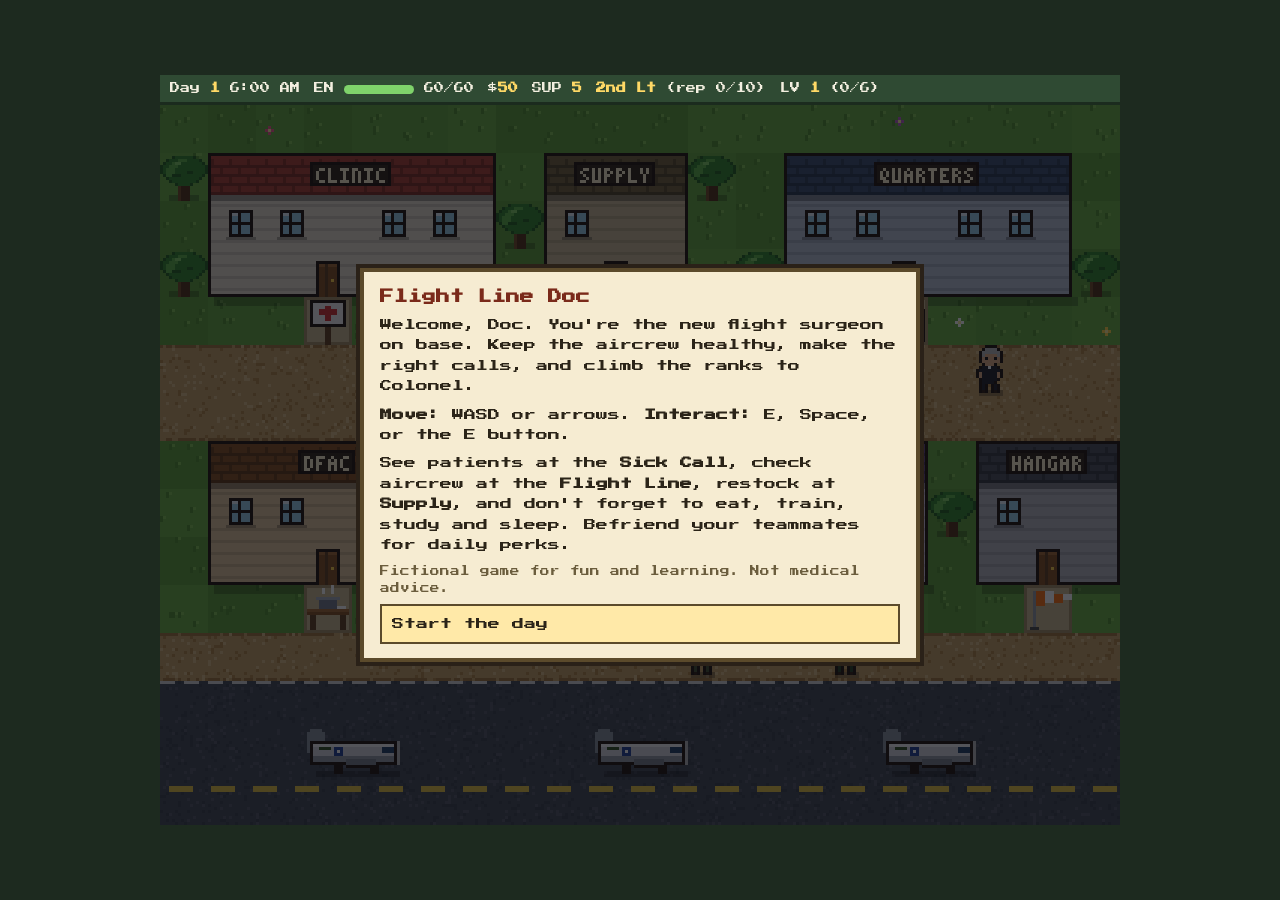
<file: flightsurgeon/index.html>
<!DOCTYPE html>
<html lang="en">
<head>
<meta charset="UTF-8">
<meta name="viewport" content="width=device-width, initial-scale=1.0, user-scalable=no">
<title>Flight Line Doc</title>
<link rel="preconnect" href="https://fonts.googleapis.com">
<link href="https://fonts.googleapis.com/css2?family=Press+Start+2P&display=swap" rel="stylesheet">
<style>
  * { box-sizing: border-box; margin: 0; padding: 0; }
  html, body { height: 100%; background: #1d2a1f; color: #f3efe0; font-family: "Press Start 2P", "Courier New", monospace; overflow: hidden; touch-action: none; }
  #wrap { position: relative; width: 100%; height: 100%; display: flex; flex-direction: column; align-items: center; justify-content: center; }
  #hud { width: min(100vw, 133.3vh, 960px); display: flex; flex-wrap: wrap; gap: 4px 14px; padding: 6px 10px; background: #2f4a33; border-bottom: 3px solid #1b2b1e; font-size: clamp(7px, 1.5vw, 10px); line-height: 1.5; }
  #hud b { color: #ffd966; }
  #bar { display: inline-block; width: 70px; height: 9px; background: #1b2b1e; border-radius: 5px; vertical-align: middle; overflow: hidden; }
  #bar i { display: block; height: 100%; background: #7fd36b; width: 50%; }
  #stage { position: relative; width: min(100vw, 133.3vh, 960px); aspect-ratio: 4 / 3; }
  canvas { width: 100%; height: 100%; display: block; image-rendering: pixelated; image-rendering: crisp-edges; background: #6aa84f; }
  #toast { position: absolute; left: 50%; bottom: 14px; transform: translateX(-50%); max-width: 92%; background: rgba(20,28,22,.92); border: 2px solid #ffd966; padding: 8px 14px; border-radius: 0; font-size: clamp(8px, 1.8vw, 11px); line-height: 1.6; display: none; text-align: center; z-index: 5; }
  #prompt { position: absolute; left: 50%; top: 10px; transform: translateX(-50%); background: rgba(20,28,22,.85); padding: 4px 12px; border-radius: 14px; font-size: clamp(7px, 1.6vw, 10px); display: none; z-index: 4; }
  #modal { position: absolute; inset: 0; background: rgba(0,0,0,.55); display: none; align-items: center; justify-content: center; z-index: 10; padding: 10px; }
  #box { background: #f6ecd2; color: #2b2418; border: 4px solid #5b4a2b; border-radius: 0; box-shadow: 0 0 0 4px #2a2118; padding: 14px 16px; width: min(560px, 100%); max-height: 100%; overflow-y: auto; font-size: clamp(9px, 1.9vw, 12px); line-height: 1.7; }
  #box h2 { font-size: 1.15em; margin-bottom: 6px; color: #7a2a1a; }
  #box p { margin-bottom: 8px; }
  #box .tag { font-size: .8em; color: #6b5d3d; }
  #box button { display: block; width: 100%; text-align: left; margin-top: 6px; padding: 8px 10px; font: inherit; background: #fff8e1; border: 2px solid #5b4a2b; border-radius: 0; cursor: pointer; color: inherit; }
  #box button:hover, #box button:focus { background: #ffe9a8; outline: none; }
  #box button.dis { opacity: .5; cursor: not-allowed; }
  #pad { display: none; position: absolute; inset: auto 0 0 0; height: 0; z-index: 6; }
  @media (pointer: coarse) { #pad { display: block; } }
  .pb { position: fixed; width: 58px; height: 58px; border-radius: 50%; background: rgba(255,255,255,.22); border: 2px solid rgba(255,255,255,.5); color: #fff; font-size: 24px; display: flex; align-items: center; justify-content: center; user-select: none; -webkit-user-select: none; }
</style>
</head>
<body>
<div id="wrap">
  <div id="hud"></div>
  <div id="stage">
    <canvas id="c" width="320" height="240"></canvas>
    <div id="prompt"></div>
    <div id="toast"></div>
    <div id="modal"><div id="box"></div></div>
  </div>
</div>
<div id="pad">
  <div class="pb" data-k="up" style="left:70px;bottom:130px">▲</div>
  <div class="pb" data-k="left" style="left:10px;bottom:70px">◀</div>
  <div class="pb" data-k="right" style="left:130px;bottom:70px">▶</div>
  <div class="pb" data-k="down" style="left:70px;bottom:10px">▼</div>
  <div class="pb" data-k="act" style="right:20px;bottom:50px;width:76px;height:76px;font-size:20px">E</div>
</div>

<script>
(() => {
'use strict';
// Fictional teaching game. Not medical advice.

const T = 32, W = 20, H = 15;
const cv = document.getElementById('c'), ctx = cv.getContext('2d');
const $ = id => document.getElementById(id);

// ---------- world layout ----------
const buildings = [
  { x: 1,  y: 1, w: 6, h: 3, body: '#e8e1d0', roof: '#b04a3a', label: 'CLINIC' },
  { x: 8,  y: 1, w: 3, h: 3, body: '#cdbf9a', roof: '#7a6a45', label: 'SUPPLY' },
  { x: 13, y: 1, w: 6, h: 3, body: '#bcc7d6', roof: '#475b78', label: 'QUARTERS' },
  { x: 1,  y: 7, w: 5, h: 3, body: '#e3c9a0', roof: '#8c5a2b', label: 'DFAC' },
  { x: 7,  y: 7, w: 4, h: 3, body: '#c9d6c0', roof: '#4d6b44', label: 'GYM' },
  { x: 12, y: 7, w: 4, h: 3, body: '#d8c9e3', roof: '#6b4d84', label: 'LIBRARY' },
  { x: 17, y: 7, w: 3, h: 3, body: '#b9bcc2', roof: '#555a63', label: 'HANGAR' },
];
const stations = [
  { id: 'sick',    name: 'Sick Call',          emoji: '🩺', x: 3,  y: 4 },
  { id: 'supply',  name: 'Supply',             emoji: '📦', x: 9,  y: 4 },
  { id: 'bed',     name: 'Bed',                emoji: '🛏️', x: 15, y: 4 },
  { id: 'dfac',    name: 'Dining Facility',    emoji: '🍽️', x: 3,  y: 10 },
  { id: 'gym',     name: 'Gym',                emoji: '🏋️', x: 8,  y: 10 },
  { id: 'library', name: 'Study (Library)',    emoji: '📚', x: 13, y: 10 },
  { id: 'flight',  name: 'Flight Physicals',   emoji: '✈️', x: 18, y: 10 },
];
const planes = [ { x: 3, y: 13 }, { x: 9, y: 13 }, { x: 15, y: 13 } ];
const solids = [];
buildings.forEach(b => solids.push({ x: b.x * T, y: b.y * T, w: b.w * T, h: b.h * T }));
stations.forEach(s => solids.push({ x: s.x * T, y: s.y * T, w: T, h: T }));
planes.forEach(p => solids.push({ x: p.x * T, y: p.y * T + 6, w: T * 2, h: T - 10 }));
const trees = [[0, 1], [0, 3], [7, 2], [11, 1], [12, 3], [19, 3], [6, 8], [11, 8], [16, 8]];
trees.forEach(t => solids.push({ x: t[0] * T + 8, y: t[1] * T + 8, w: T - 16, h: T - 8 }));

// ---------- state ----------
const RANKS = [[0, '2nd Lt'], [10, '1st Lt'], [25, 'Captain'], [45, 'Major'], [70, 'Lt Col'], [100, 'Colonel']];
function fresh() {
  return { day: 1, min: 360, energy: 60, maxE: 60, money: 50, rep: 0, xp: 0, level: 1, supplies: 5,
           gym: 0, friends: {}, talked: {}, pos: { x: 10 * T, y: 6 * T }, rank: 0,
           stats: { treated: 0, right: 0, phys: 0, physRight: 0 } };
}
let S = fresh();
try { const j = JSON.parse(localStorage.getItem('fsv_save') || 'null'); if (j && j.day) S = Object.assign(fresh(), j); } catch (e) {}
const save = () => { try { localStorage.setItem('fsv_save', JSON.stringify(S)); } catch (e) {} };

// ---------- NPCs ----------
const npcs = [
  { id: 'rivera', name: 'Capt Rivera (Pilot)', emoji: '🧑‍✈️', x: 11 * T, y: 11.4 * T, bounds: [4, 11, 16, 12],
    lines: ['Doc, my ears pop on every descent. Funny how that only happens when I fly.', 'Best view in the Air Force, and you want to see my vitals?', 'Keep me flying and I\'ll give you a ride someday. Paperwork permitting.'] },
  { id: 'okafor', name: 'SSgt Okafor (Med Tech)', emoji: '🧑‍⚕️', x: 7 * T, y: 5.2 * T, bounds: [0, 5, 12, 6],
    lines: ['Sir/Ma\'am, supply says we\'re low on gauze again. Shocking.', 'I triaged four sore throats before breakfast. Two were just thirsty.', 'You do the thinking, I\'ll do the vitals. Deal?'] },
  { id: 'bell', name: 'Chaplain Bell', emoji: '🕊️', x: 17 * T, y: 5.5 * T, bounds: [12, 5, 19, 6],
    lines: ['Take care of yourself too, Doc. The healer needs healing.', 'My door is always open. So is the coffee pot.', 'Sleep is a mission requirement. Look it up.'] },
  { id: 'park', name: 'Col Park (Commander)', emoji: '🎖️', x: 14 * T, y: 11.4 * T, bounds: [12, 11, 19, 12],
    lines: ['Keep my aircrew healthy and current, Doc. That\'s the whole job.', 'Inspections are coming. I like what I\'m seeing.', 'Reputation is built one good decision at a time.'] },
];
npcs.forEach(n => { n.tx = n.x; n.ty = n.y; n.wait = Math.random() * 2; n.fx = 1; n.mv = false; });

// ---------- cases ----------
// tier 1-3. options[0] is always the correct one in source; shuffled at runtime.
const CASES = [
  { t: 1, who: 'Airman, 22', c: 'Sore throat, fever 101°F, swollen tonsils with white exudate, no cough.', o: ['Rapid strep test, treat if positive', 'Prescribe an antifungal', 'Send back to work, no workup'], why: 'Fever + exudate + no cough points to strep. Test, then treat.' },
  { t: 1, who: 'Soldier, 25', c: 'Rolled ankle on a PT run. Can bear weight, mild swelling, no bone tenderness.', o: ['Rest, ice, compression, elevation, brace', 'Full cast and crutches', 'Urgent MRI and surgical referral'], why: 'Ottawa rules: weight-bearing and no bony tenderness means a conservative sprain plan.' },
  { t: 1, who: 'Airman, 20', c: 'Dizzy and headachy after a long day on the hot flight line. Dark urine, temp 100°F, alert and talking.', o: ['Shade, oral fluids, rest, recheck', 'Start IV antibiotics', 'Permanent flight restriction'], why: 'Mild heat exhaustion. Cool down and rehydrate.' },
  { t: 1, who: 'Staff Sgt, 31', c: 'Itchy eyes, clear runny nose, sneezing every spring. No fever.', o: ['Nasal steroid or non-sedating antihistamine', 'Broad-spectrum antibiotics', 'Chest X-ray'], why: 'Classic seasonal allergic rhinitis. Non-sedating options matter for aircrew.' },
  { t: 1, who: 'Airman, 24', c: '3 cm forearm laceration from a tool. Clean, bleeding controlled. Last tetanus 12 years ago.', o: ['Irrigate, close the wound, update tetanus', 'Leave it open and ignore', 'Oral antibiotics only, no closure'], why: 'Clean it, close it, and update tetanus if over 10 years.' },
  { t: 1, who: 'Pilot, 37', c: 'Ear pain and muffled hearing after a rapid descent. No fever, drum looks retracted.', o: ['Decongestant, Valsalva, hold from flying until cleared', 'IV antibiotics and admit', 'Immediate ear surgery'], why: 'Barotrauma (ear block). Treat conservatively and ground until it resolves.' },
  { t: 2, who: 'Airman, 23', c: 'Hiking last week. Now an expanding circular rash with central clearing on the thigh and a tick bite.', o: ['Start doxycycline for suspected Lyme', 'Cold compress only', 'Antihistamine and observe'], why: 'Erythema migrans is treated empirically with doxycycline.' },
  { t: 2, who: 'Sergeant, 29', c: 'Three weeks of poor sleep, irritability and jumpiness after returning from deployment.', o: ['Supportive visit, screen, refer to behavioral health', 'Tell them to tough it out', 'Prescribe opioids to help sleep'], why: 'Screen and connect to care early. Stigma kills; opioids don\'t help.' },
  { t: 2, who: 'Airman, 27', c: 'Cough for 3+ weeks with night sweats and weight loss. Recent travel overseas.', o: ['Mask, isolate, chest X-ray and sputum testing', 'Cough drops and recheck in a month', 'Z-pack and return to work'], why: 'Possible TB. Isolate and work it up before sending anyone back.' },
  { t: 2, who: 'Soldier, 21', c: 'Collapsed on a ruck march. Confused, skin hot and dry, temp 104°F.', o: ['Rapid cooling and urgent evacuation', 'Sip water in the barracks', 'Rest and recheck tomorrow'], why: 'Heat stroke is an emergency. Cool first, transport fast.' },
  { t: 3, who: 'Airman, 26', c: 'Severe headache, fever, stiff neck, light hurts his eyes.', o: ['Emergency transfer for suspected meningitis', 'Ibuprofen and a dark room', 'Cough syrup and rest'], why: 'Meningitis signs mean immediate escalation and antibiotics.' },
  { t: 3, who: 'NCO, 45', c: 'Crushing chest pressure radiating to the left arm, sweating, nauseated.', o: ['ECG, aspirin, activate emergency transport', 'Antacid and release', 'Refer to physical therapy'], why: 'Possible heart attack. Time is muscle.' },
  { t: 3, who: 'Aircrew, 38', c: 'Sudden shortness of breath and sharp chest pain after a long flight. One calf is swollen.', o: ['Urgent evaluation for pulmonary embolism', 'Cough suppressant and rest', 'Chest wall stretches'], why: 'Long travel plus a swollen calf plus dyspnea equals PE until proven otherwise.' },
];
const PHYS = [
  { who: 'Pilot, 34', c: 'BP 118/76, vision 20/20, no medications. Everything normal.', a: 0, why: 'Normal exam. Cleared to fly.' },
  { who: 'Pilot, 41', c: 'BP 162/98 on three readings, frequent headaches.', a: 1, why: 'Uncontrolled hypertension. DNIF (Duties Not Including Flying) until worked up.' },
  { who: 'Aircrew, 29', c: 'Started a new antidepressant last week.', a: 1, why: 'New psychotropic medication means grounded while response and side effects are assessed.' },
  { who: 'Loadmaster, 33', c: 'Takes daily loratadine for seasonal allergies, well controlled.', a: 0, why: 'A non-sedating antihistamine is fine for aircrew.' },
  { who: 'Pilot, 36', c: 'Took diphenhydramine to sleep last night, a sedating antihistamine.', a: 1, why: 'Sedating antihistamines require a flying hold of at least 24 to 48 hours.' },
  { who: 'Pilot, 44', c: 'Hypothyroidism, stable on levothyroxine with normal labs for a year.', a: 2, why: 'Stable chronic condition: submit a waiver request with documentation.' },
  { who: 'Crew Chief, 28', c: 'Fever resolved 12 hours ago after a flu-like illness. Still weak and coughing.', a: 1, why: 'Not recovered. DNIF until symptom-free and back to baseline.' },
  { who: 'Pilot, 32', c: 'LASIK 6 months ago, stable 20/20 vision, no night-glare issues.', a: 0, why: 'Stable post-LASIK vision with no complications is cleared.' },
  { who: 'Aircrew, 39', c: 'Single episode of kidney stone passed last month, now asymptomatic, imaging clear.', a: 2, why: 'History of a stone typically needs a waiver with a documented workup.' },
];

// ---------- helpers ----------
const clamp = (v, a, b) => Math.max(a, Math.min(b, v));
const rnd = a => a[Math.floor(Math.random() * a.length)];
const shuffle = a => { a = a.slice(); for (let i = a.length - 1; i > 0; i--) { const j = Math.floor(Math.random() * (i + 1)); [a[i], a[j]] = [a[j], a[i]]; } return a; };
const esc = s => String(s).replace(/[&<>"]/g, c => ({ '&': '&amp;', '<': '&lt;', '>': '&gt;', '"': '&quot;' }[c]));
const clock = m => { const h = Math.floor(m / 60) % 24, mm = Math.floor(m % 60); const ap = h >= 12 ? 'PM' : 'AM'; return ((h + 11) % 12 + 1) + ':' + String(mm).padStart(2, '0') + ' ' + ap; };
const rankName = () => RANKS[S.rank][1];
const need = () => S.level * 6;
const hearts = id => Math.floor(S.friends[id] || 0);

let toastTimer = 0;
function toast(msg, ms = 3200) { const t = $('toast'); t.textContent = msg; t.style.display = 'block'; clearTimeout(toastTimer); toastTimer = setTimeout(() => t.style.display = 'none', ms); }

// ---------- modal ----------
let modalOpen = false, modalKeys = [];
function modal(title, body, choices) {
  modalOpen = true; modalKeys = [];
  const box = $('box'); box.innerHTML = '';
  const h = document.createElement('h2'); h.textContent = title; box.appendChild(h);
  const p = document.createElement('div'); p.innerHTML = body; box.appendChild(p);
  choices.forEach((c, i) => {
    const b = document.createElement('button');
    b.textContent = (choices.length > 1 ? (i + 1) + '. ' : '') + c.label;
    if (c.disabled) b.className = 'dis';
    const go = () => { if (c.disabled) return; closeModal(); if (c.fn) c.fn(); };
    b.onclick = go; modalKeys.push(go);
    box.appendChild(b);
  });
  $('modal').style.display = 'flex';
  const first = box.querySelector('button'); if (first) first.focus();
}
function closeModal() { modalOpen = false; $('modal').style.display = 'none'; }
function info(title, body, then) { modal(title, body, [{ label: 'OK', fn: then }]); }

// ---------- game logic ----------
function spend(energy, mins) {
  if (S.energy < energy) { toast('Too tired. Eat at the DFAC or get some sleep.'); return false; }
  S.energy -= energy; S.min += mins; checkPassOut(); return true;
}
function gainXp(x) {
  S.xp += x;
  while (S.xp >= need() && S.level < 6) { S.xp -= need(); S.level++; toast('Skill up! Medical skill is now level ' + S.level + '. Harder cases ahead.', 5000); }
}
function addRep(n) {
  S.rep = Math.max(0, S.rep + n);
  let r = 0; RANKS.forEach((x, i) => { if (S.rep >= x[0]) r = i; });
  if (r > S.rank) { S.rank = r; info('Promotion!', '<p>You have been promoted to <b>' + RANKS[r][1] + '</b>.</p>' + (r === 5 ? '<p>You made Colonel and became the Wing Flight Surgeon. You won. Keep playing as long as you like.</p>' : '')); }
}
const payMult = () => 1 + Math.min(S.rep, 120) / 100;

function sickCall() {
  if (S.supplies < 1) return toast('No supplies. Restock at Supply first.');
  if (S.energy < 8) return toast('Too tired to see patients.');
  const tier = Math.min(3, Math.ceil(S.level / 2));
  const pool = CASES.filter(c => c.t <= tier);
  const cs = rnd(pool);
  const opts = shuffle(cs.o.map((t, i) => ({ t, ok: i === 0 })));
  modal('Sick Call: ' + cs.who, '<p>' + esc(cs.c) + '</p><p class="tag">What is your plan?</p>',
    opts.map(o => ({ label: o.t, fn: () => resolveCase(cs, o.ok) })));
}
function resolveCase(cs, ok) {
  if (!spend(8, 30)) return;
  S.supplies--; S.stats.treated++;
  let msg;
  if (ok) {
    const pay = Math.round((12 + 6 * Math.min(3, Math.ceil(S.level / 2)) * 1) * payMult());
    S.money += pay; S.stats.right++; gainXp(2); addRep(1);
    msg = '<p><b>Good call.</b> +$' + pay + ', +1 reputation, +2 XP.</p>';
  } else {
    gainXp(0.5); addRep(-1);
    msg = '<p><b>Not ideal.</b> The patient is sent for a second opinion. -1 reputation.</p>';
  }
  info(ok ? 'Treated' : 'Missed It', msg + '<p>' + esc(cs.why) + '</p>');
}

function flightPhysical() {
  if (S.energy < 10) return toast('Too tired for a flight physical.');
  const p = rnd(PHYS);
  const labels = ['Cleared to fly', 'DNIF (ground them)', 'Request a waiver'];
  modal('Flight Physical: ' + p.who, '<p>' + esc(p.c) + '</p><p class="tag">Your fitness-for-duty decision?</p>',
    labels.map((l, i) => ({ label: l, fn: () => resolvePhys(p, i === p.a) })));
}
function resolvePhys(p, ok) {
  if (!spend(10, 45)) return;
  S.stats.phys++;
  let msg;
  if (ok) {
    const pay = Math.round(25 * payMult());
    S.money += pay; S.stats.physRight++; gainXp(3); addRep(2);
    msg = '<p><b>Right decision.</b> +$' + pay + ', +2 reputation, +3 XP.</p>';
  } else {
    addRep(-2); gainXp(0.5);
    msg = '<p><b>Wrong call.</b> The flight surgeon board is not amused. -2 reputation.</p>';
  }
  info(ok ? 'Physical Complete' : 'Review Board', msg + '<p>' + esc(p.why) + '</p>');
}

function supply() {
  const cost = Math.max(10, 25 - hearts('okafor') * 2);
  modal('Supply Room', '<p>Supplies on hand: <b>' + S.supplies + '</b>. Each patient uses one.</p>', [
    { label: 'Buy 5 supplies ($' + cost + ')', disabled: S.money < cost, fn: () => { if (S.money >= cost) { S.money -= cost; S.supplies += 5; toast('Bought 5 supplies.'); } } },
    { label: 'Leave', fn: null },
  ]);
}
function dfac() {
  modal('Dining Facility', '<p>Hot meal. Brain and body both run on this.</p>', [
    { label: 'Full meal ($6): +35 energy, 30 min', disabled: S.money < 6, fn: () => { if (S.money < 6) return; S.money -= 6; S.energy = Math.min(S.maxE, S.energy + 35); S.min += 30; checkPassOut(); toast('Ate a hot meal.'); } },
    { label: 'Leave', fn: null },
  ]);
}
function gym() {
  if (S.energy < 14) return toast('Too tired to train.');
  modal('Gym', '<p>PT sessions done: ' + S.gym + '. Every 3 sessions raises max energy by 5.</p>', [
    { label: 'Work out (-14 energy, 60 min)', fn: () => { if (!spend(14, 60)) return; S.gym++; if (S.gym % 3 === 0) { S.maxE += 5; toast('Max energy up to ' + S.maxE + '!'); } else toast('Good workout.'); } },
    { label: 'Leave', fn: null },
  ]);
}
function library() {
  modal('Library', '<p>Review clinical guidelines and aeromedical standards.</p>', [
    { label: 'Study (-10 energy, 60 min): +3 XP', fn: () => { if (!spend(10, 60)) return; gainXp(3); toast('You learned something useful.'); } },
    { label: 'Leave', fn: null },
  ]);
}
function bed() {
  const early = S.min < 1080;
  modal('Quarters', '<p>' + (early ? 'It is early. You will lose the rest of the day.' : 'Time for lights out?') + '</p>', [
    { label: 'Go to sleep', fn: () => newDay(S.min < 1440) },
    { label: 'Not yet', fn: null },
  ]);
}
function checkPassOut() { if (S.min >= 1560 && !modalOpen) newDay(false); else if (S.min >= 1560) setTimeout(checkPassOut, 300); }

function newDay(rested) {
  S.day++; S.min = 360;
  S.energy = rested ? S.maxE : Math.round(S.maxE * 0.6);
  S.talked = {};
  let extra = '';
  if (!rested) { S.money = Math.max(0, S.money - 10); extra += '<p>You passed out at your desk. Missed PT and paid $10 in lost time. Get to bed earlier.</p>'; }
  // friend perks
  const perks = [];
  npcs.forEach(n => { if (hearts(n.id) >= 3) { if (Math.random() < .5) { S.money += 10; perks.push(n.name.split(' (')[0] + ' left you $10'); } else { S.supplies++; perks.push(n.name.split(' (')[0] + ' dropped off a supply kit'); } } });
  if (perks.length) extra += '<p>' + esc(perks.join('. ')) + '.</p>';
  // weekly inspection
  if (S.day % 7 === 0) {
    const score = S.rep * 2 + S.stats.right + S.stats.physRight;
    const bonus = Math.min(150, 20 + score);
    S.money += bonus; addRep(2);
    extra += '<p><b>Commander\'s inspection!</b> Passed. Bonus $' + bonus + ', +2 reputation.</p>';
  }
  save();
  info('Day ' + S.day, '<p>' + (rested ? 'You slept well.' : 'You woke up groggy.') + '</p>' + extra);
}

function talk(n) {
  const h = hearts(n.id);
  const first = !S.talked[n.id];
  const choices = [
    { label: 'Chat', fn: () => {
        if (first) { S.friends[n.id] = Math.min(5, (S.friends[n.id] || 0) + 0.35); S.talked[n.id] = true; }
        info(n.name, '<p>"' + esc(rnd(n.lines)) + '"</p>' + (first ? '<p class="tag">Friendship grows.</p>' : '<p class="tag">Already talked today.</p>'));
      } },
    { label: 'Buy coffee for them ($5)', disabled: S.money < 5, fn: () => {
        if (S.money < 5) return; S.money -= 5; S.friends[n.id] = Math.min(5, (S.friends[n.id] || 0) + 0.25);
        toast('They loved the coffee. Friendship +');
      } },
    { label: 'Leave', fn: null },
  ];
  modal(n.name, '<p>Friendship: ' + '❤️'.repeat(h) + '🤍'.repeat(5 - h) + (h >= 3 ? ' (daily perk unlocked)' : ' (3 hearts unlocks a daily perk)') + '</p>', choices);
}

const actions = { sick: sickCall, supply, bed, dfac, gym, library, flight: flightPhysical };

// ---------- input ----------
const keys = {};
addEventListener('keydown', e => {
  const k = e.key.toLowerCase();
  if (modalOpen) {
    if (/^[1-9]$/.test(k) && modalKeys[+k - 1]) { e.preventDefault(); modalKeys[+k - 1](); }
    if (k === 'escape') closeModal();
    return;
  }
  keys[k] = true;
  if (k === 'e' || k === ' ' || k === 'enter') { e.preventDefault(); interact(); }
  if (k.startsWith('arrow')) e.preventDefault();
});
addEventListener('keyup', e => { keys[e.key.toLowerCase()] = false; });
document.querySelectorAll('.pb').forEach(b => {
  const k = b.dataset.k;
  const on = e => { e.preventDefault(); if (k === 'act') { if (!modalOpen) interact(); } else keys['pad' + k] = true; };
  const off = e => { e.preventDefault(); keys['pad' + k] = false; };
  b.addEventListener('touchstart', on, { passive: false }); b.addEventListener('touchend', off, { passive: false }); b.addEventListener('touchcancel', off);
  b.addEventListener('mousedown', on); b.addEventListener('mouseup', off); b.addEventListener('mouseleave', off);
});

// ---------- movement ----------
const P = { w: 18, h: 14, fx: 1 };
function hits(x, y) {
  if (x < 0 || y < 0 || x + P.w > W * T || y + P.h > H * T) return true;
  for (const s of solids) if (x < s.x + s.w && x + P.w > s.x && y < s.y + s.h && y + P.h > s.y) return true;
  return false;
}
function move(dt) {
  let dx = 0, dy = 0;
  if (keys.a || keys.arrowleft || keys.padleft) dx -= 1;
  if (keys.d || keys.arrowright || keys.padright) dx += 1;
  if (keys.w || keys.arrowup || keys.padup) dy -= 1;
  if (keys.s || keys.arrowdown || keys.paddown) dy += 1;
  if (dx && dy) { dx *= .7071; dy *= .7071; }
  const sp = 120 * dt;
  const nx = S.pos.x + dx * sp, ny = S.pos.y + dy * sp;
  if (!hits(nx, S.pos.y)) S.pos.x = nx;
  if (!hits(S.pos.x, ny)) S.pos.y = ny;
  P.moving = dx || dy; if (dx) P.fx = dx;
}
function npcBlocked(x, y, self) {
  if (x < 0 || y < 0 || x + 20 > W * T || y + 14 > H * T) return true;
  for (const s of solids) if (x < s.x + s.w && x + 20 > s.x && y < s.y + s.h && y + 14 > s.y) return true;
  return false;
}
function updateNpcs(dt) {
  npcs.forEach(n => {
    n.wait -= dt;
    if (n.wait <= 0 && Math.abs(n.tx - n.x) < 2 && Math.abs(n.ty - n.y) < 2) {
      const b = n.bounds;
      n.tx = (b[0] + Math.random() * (b[2] - b[0])) * T; n.ty = (b[1] + Math.random() * (b[3] - b[1])) * T;
      n.wait = 2 + Math.random() * 4;
    }
    const dx = n.tx - n.x, dy = n.ty - n.y, d = Math.hypot(dx, dy);
    n.mv = d > 2; if (Math.abs(dx) > .5) n.fx = dx;
    if (d > 2) {
      const sp = 38 * dt, nx = n.x + dx / d * sp, ny = n.y + dy / d * sp;
      if (!npcBlocked(nx, ny, n)) { n.x = nx; n.y = ny; } else { n.tx = n.x; n.ty = n.y; }
    }
  });
}

// ---------- interaction ----------
let near = null;
function findNear() {
  const px = S.pos.x + P.w / 2, py = S.pos.y + P.h / 2;
  let best = null, bd = 46;
  stations.forEach(s => { const d = Math.hypot(px - (s.x + .5) * T, py - (s.y + .5) * T); if (d < bd) { bd = d; best = { kind: 's', o: s }; } });
  npcs.forEach(n => { const d = Math.hypot(px - (n.x + 10), py - (n.y + 7)); if (d < bd) { bd = d; best = { kind: 'n', o: n }; } });
  return best;
}
function interact() { if (near) { if (near.kind === 's') actions[near.o.id](); else talk(near.o); } }

// ---------- rendering (pixel art: 320x240 internal canvas, scaled up crisp) ----------
const bg = document.createElement('canvas'); bg.width = 320; bg.height = 240;
const bgc = bg.getContext('2d');
const rc = (c, x, y, w, h, col) => { c.fillStyle = col; c.fillRect(x, y, w, h); };
const hash = (a, b) => { let h = (a * 374761393 + b * 668265263) | 0; h = (h ^ (h >>> 13)) * 1274126177 | 0; return ((h ^ (h >>> 16)) >>> 0) / 4294967295; };
const shade = (hex, f) => {
  const n = parseInt(hex.slice(1), 16); let r = n >> 16, g = (n >> 8) & 255, b = n & 255;
  const t = f < 0 ? 0 : 255, p = Math.abs(f);
  r = Math.round((t - r) * p + r); g = Math.round((t - g) * p + g); b = Math.round((t - b) * p + b);
  return 'rgb(' + r + ',' + g + ',' + b + ')';
};
const INK = '#2a2118';

// tiny 3x5 bitmap font for signs
const GLYPH = { A:'010101111101101', B:'110101110101110', C:'011100100100011', D:'110101101101110', E:'111100110100111', F:'111100110100100', G:'011100101101011', H:'101101111101101', I:'111010010010111', L:'100100100100111', M:'101111111101101', N:'110101101101101', O:'010101101101010', P:'110101110100100', Q:'010101101110011', R:'110101110101101', S:'011100010001110', T:'111010010010010', U:'101101101101111', Y:'101101010010010' };
function pxText(c, s, x, y, col) {
  for (const ch of s) {
    const g = GLYPH[ch];
    if (g) for (let i = 0; i < 15; i++) if (g[i] === '1') rc(c, x + (i % 3), y + Math.floor(i / 3), 1, 1, col);
    x += 4;
  }
}

function drawGrassAndPaths(c) {
  const GRASS = ['#6dae46', '#68a842', '#72b54a'];
  for (let ty = 0; ty < 15; ty++) for (let tx = 0; tx < 20; tx++) {
    const px = tx * 16, py = ty * 16;
    rc(c, px, py, 16, 16, GRASS[Math.floor(hash(tx, ty) * 3)]);
    for (let k = 0; k < 4; k++) {
      const gx = px + Math.floor(hash(tx * 5 + k, ty + 7) * 14), gy = py + Math.floor(hash(tx + 3, ty * 5 + k) * 13);
      rc(c, gx, gy, 1, 2, '#5b9838'); rc(c, gx + 1, gy, 1, 1, '#86c85b');
    }
    if (hash(tx + 11, ty + 5) > 0.93) {
      const fx = px + 4 + Math.floor(hash(tx, ty) * 8), fy = py + 4 + Math.floor(hash(ty, tx) * 8);
      const col = ['#f06292', '#ffd54f', '#ffffff', '#ba68c8'][Math.floor(hash(tx * 2, ty * 3) * 4)];
      rc(c, fx, fy, 1, 1, col); rc(c, fx - 1, fy, 1, 1, col); rc(c, fx, fy - 1, 1, 1, col); rc(c, fx + 1, fy, 1, 1, col); rc(c, fx, fy + 1, 1, 1, col); rc(c, fx, fy, 1, 1, '#fff3a0');
    }
  }
  // dirt path rows
  const dirt = (y0, y1) => {
    for (let y = y0; y < y1; y++) for (let x = 0; x < 320; x++) {
      const h = hash(x, y);
      rc(c, x, y, 1, 1, h < .08 ? '#b48a4f' : h > .94 ? '#dcc08a' : '#c9a66b');
    }
    for (let x = 0; x < 320; x++) {
      if (hash(x, y0) < .75) rc(c, x, y0, 1, 1, '#a47c45');
      if (hash(x, y1) < .75) rc(c, x, y1 - 1, 1, 1, '#a47c45');
    }
  };
  dirt(80, 112); dirt(176, 192);
  // tarmac
  for (let y = 192; y < 240; y++) for (let x = 0; x < 320; x++) {
    const h = hash(x + 99, y);
    rc(c, x, y, 1, 1, h < .1 ? '#444a52' : h > .93 ? '#5a606a' : '#4d535c');
  }
  for (let x = 0; x < 320; x++) if (x % 8 < 5) rc(c, x, 192, 1, 1, '#d8d8d8');
  for (let x = 0; x < 320; x += 14) rc(c, x + 3, 227, 8, 2, '#e5c84a');
}

function drawBuilding(c, b) {
  const x = b.x * 16, y = b.y * 16, w = b.w * 16, h = b.h * 16;
  rc(c, x + 2, y + h, w, 3, 'rgba(0,0,0,.22)');
  rc(c, x, y, w, h, b.body);
  for (let yy = y + 17; yy < y + h - 1; yy += 4) rc(c, x + 1, yy, w - 2, 1, shade(b.body, -.1));
  // roof with shingles
  rc(c, x, y, w, 14, b.roof);
  for (let r = 0; r < 4; r++) {
    const ry = y + 2 + r * 3;
    rc(c, x + 1, ry + 2, w - 2, 1, shade(b.roof, -.25));
    for (let sx = x + 1 + (r % 2) * 3; sx < x + w - 1; sx += 6) rc(c, sx, ry, 1, 2, shade(b.roof, -.2));
  }
  rc(c, x, y, w, 1, shade(b.roof, .3));
  rc(c, x, y + 14, w, 2, shade(b.body, -.3));
  // outline
  rc(c, x, y, w, 1, INK); rc(c, x, y + h - 1, w, 1, INK); rc(c, x, y, 1, h, INK); rc(c, x + w - 1, y, 1, h, INK);
  // sign plaque
  const tw = b.label.length * 4 - 1, sx = x + Math.floor((w - tw) / 2);
  rc(c, sx - 2, y + 3, tw + 4, 8, INK); rc(c, sx - 1, y + 4, tw + 2, 6, '#3a2f22');
  pxText(c, b.label, sx, y + 5, '#fff3d0');
  // windows
  const door = stations.find(s => s.x >= b.x && s.x < b.x + b.w && s.y === b.y + b.h);
  const dx = door ? door.x * 16 + 4 : -99;
  for (let wx = x + 7; wx + 8 < x + w - 4; wx += 17) {
    if (wx + 8 > dx - 4 && wx < dx + 12) continue;
    rc(c, wx, y + 19, 8, 9, INK); rc(c, wx + 1, y + 20, 6, 7, '#9fd3ea');
    rc(c, wx + 3, y + 20, 1, 7, INK); rc(c, wx + 1, y + 23, 6, 1, INK);
    rc(c, wx + 1, y + 20, 2, 1, '#e8f7ff');
    rc(c, wx - 1, y + 28, 10, 1, shade(b.body, -.25));
  }
  // door
  if (door) {
    rc(c, dx, y + h - 12, 8, 12, INK); rc(c, dx + 1, y + h - 11, 6, 11, '#8a5a2b');
    rc(c, dx + 1, y + h - 11, 6, 1, '#a8733a'); rc(c, dx + 5, y + h - 6, 1, 1, '#ffd34d');
    rc(c, dx + 3, y + h - 11, 1, 11, '#6b4a2a');
  }
}

function drawTree(c, tx, ty) {
  const px = tx * 16, py = ty * 16;
  rc(c, px + 3, py + 14, 10, 2, 'rgba(0,0,0,.22)');
  rc(c, px + 6, py + 10, 4, 6, '#5a3d20'); rc(c, px + 6, py + 10, 1, 6, '#7a5530');
  const rows = [[1, 5, 11], [2, 3, 13], [3, 2, 14], [4, 1, 15], [5, 1, 15], [6, 1, 15], [7, 2, 14], [8, 3, 13], [9, 4, 12], [10, 6, 10]];
  rows.forEach(([r, a, b]) => rc(c, px + a - 1, py + r, b - a + 2, 1, '#2f6b2a'));
  rows.forEach(([r, a, b]) => rc(c, px + a, py + r, b - a, 1, '#3f8f35'));
  rows.slice(0, 6).forEach(([r, a]) => rc(c, px + a + 1, py + r + 1, 3, 1, '#63b84e'));
  rc(c, px + 5, py + 3, 2, 1, '#86d36a'); rc(c, px + 9, py + 6, 2, 1, '#2f6b2a'); rc(c, px + 4, py + 7, 3, 1, '#2f6b2a');
}

function buildBG() {
  drawGrassAndPaths(bgc);
  buildings.forEach(b => drawBuilding(bgc, b));
  trees.forEach(t => drawTree(bgc, t[0], t[1]));
}

// station sprites (16x16)
function crate(c, x, y) {
  rc(c, x, y, 7, 7, '#4a3319'); rc(c, x + 1, y + 1, 5, 5, '#a9753c');
  rc(c, x + 1, y + 3, 5, 1, '#7a5226'); rc(c, x + 1, y + 1, 5, 1, '#c68f50');
}
const STATION_ART = {
  sick: c => { rc(c, 7, 9, 2, 7, '#6b4a2a'); rc(c, 2, 1, 12, 9, INK); rc(c, 3, 2, 10, 7, '#f5f5f5'); rc(c, 7, 3, 2, 5, '#d63a3a'); rc(c, 5, 4, 6, 2, '#d63a3a'); },
  supply: c => { crate(c, 1, 9); crate(c, 8, 9); crate(c, 4, 2); },
  bed: c => { rc(c, 1, 4, 14, 11, INK); rc(c, 2, 5, 12, 9, '#8a5a2b'); rc(c, 2, 5, 12, 7, '#f2f2f2'); rc(c, 3, 6, 4, 3, '#dfe8f5'); rc(c, 7, 6, 7, 6, '#4a78c2'); rc(c, 7, 6, 7, 1, '#7aa3e0'); rc(c, 2, 12, 12, 2, '#6b4a2a'); },
  dfac: c => {
    rc(c, 1, 8, 14, 2, '#8a5a2b'); rc(c, 1, 8, 14, 1, '#a8733a'); rc(c, 2, 10, 2, 5, '#6b4a2a'); rc(c, 12, 10, 2, 5, '#6b4a2a');
    rc(c, 5, 4, 6, 4, '#7b8491'); rc(c, 4, 4, 8, 1, '#aab2bd'); rc(c, 5, 4, 6, 1, '#aab2bd'); rc(c, 11, 7, 3, 1, '#fff');
    const t = (performance.now() / 300) | 0; rc(c, 6 + (t % 2), 1, 1, 2, '#ffffff'); rc(c, 9 - (t % 2), 0, 1, 3, '#ffffff');
  },
  gym: c => {
    rc(c, 1, 7, 14, 2, '#9aa1ab'); rc(c, 1, 3, 2, 10, INK); rc(c, 1, 4, 2, 8, '#c23b3b'); rc(c, 4, 5, 1, 6, '#444');
    rc(c, 13, 3, 2, 10, INK); rc(c, 13, 4, 2, 8, '#c23b3b'); rc(c, 11, 5, 1, 6, '#444');
  },
  library: c => {
    rc(c, 1, 1, 14, 14, INK); rc(c, 2, 2, 12, 12, '#8a5a2b'); rc(c, 2, 7, 12, 1, '#4a3319');
    const cols = ['#c23b3b', '#3b7bc2', '#e0b83a', '#3b9a5a', '#8a3bc2', '#c27a3b'];
    for (let i = 0; i < 6; i++) { rc(c, 3 + i * 2, 3 + (i % 2), 2, 4 - (i % 2), cols[i]); rc(c, 3 + i * 2, 9 + ((i + 1) % 2), 2, 4 - ((i + 1) % 2), cols[(i + 2) % 6]); }
  },
  flight: c => {
    rc(c, 3, 2, 1, 13, '#9aa1ab'); rc(c, 2, 14, 3, 1, '#555');
    const hs = [5, 4, 3, 2]; hs.forEach((h, i) => rc(c, 4 + i * 3, 2 + ((5 - h) >> 1), 3, h, i % 2 ? '#ffffff' : '#ff7a1a'));
  },
};
function drawStation(c, s) {
  c.save(); c.translate(s.x * 16, s.y * 16);
  rc(c, 0, 0, 16, 16, '#cdbd94'); rc(c, 0, 0, 16, 1, '#a8946a'); rc(c, 0, 15, 16, 1, '#a8946a'); rc(c, 0, 0, 1, 16, '#a8946a'); rc(c, 15, 0, 1, 16, '#a8946a');
  STATION_ART[s.id](c); c.restore();
}

function drawPlane(c, p) {
  const x = p.x * 16, y = p.y * 16;
  rc(c, x + 4, y + 14, 28, 2, 'rgba(0,0,0,.25)');
  rc(c, x + 1, y + 1, 6, 7, '#8f96a1'); rc(c, x + 2, y, 4, 2, '#8f96a1');
  rc(c, x + 2, y + 4, 29, 8, INK); rc(c, x + 3, y + 5, 27, 6, '#d7dbe0'); rc(c, x + 3, y + 9, 27, 2, '#9aa1ab'); rc(c, x + 3, y + 5, 27, 1, '#f1f3f5');
  rc(c, x + 26, y + 6, 4, 2, '#2b4a70'); rc(c, x + 10, y + 6, 3, 3, '#2b4a9a'); rc(c, x + 11, y + 7, 1, 1, '#fff');
  rc(c, x + 14, y + 10, 10, 3, '#7e8590'); rc(c, x + 14, y + 12, 10, 1, INK);
  rc(c, x + 10, y + 12, 3, 3, INK); rc(c, x + 22, y + 12, 3, 3, INK);
  rc(c, x + 31, y + 4, 1, 8, '#bbb');
  rc(c, x + 5, y + 6, 4, 1, '#3b5b2e');
}

// characters: 12x16 sprite, 'o' outline, 'h' hair, 's' skin, 'e' eye, 'b' body, 'l' legs, 'f' boots
const CHAR_TOP = [
  '....oooo....', '...ohhhho...', '..ohhhhhho..', '..ohssssho..', '..osesseso..', '..osssssso..', '...ossso....',
  '..obbbbbo...', '.obbbbbbbo..', '.osbbbbbso..', '.osbbbbbso..', '..obbbbbo...', '..ollllo....',
];
const CHAR_LEGS = [
  ['..olo.olo...', '..olo.olo...', '..ofo.ofo...'],
  ['..olo.olo...', '..olo..olo..', '..ofo..ofo..'],
  ['..olo.olo...', '.olo...olo..', '.ofo...ofo..'],
];
const CROSS = [[5, 8, '#d63a3a'], [4, 9, '#d63a3a'], [5, 9, '#d63a3a'], [6, 9, '#d63a3a'], [5, 10, '#d63a3a'], [4, 8, '#fff'], [6, 8, '#fff'], [4, 10, '#fff'], [6, 10, '#fff']];
const LOOKS = {
  me:     { hair: '#4a2f1a', skin: '#f2c9a0', body: '#5d7a3e', legs: '#4a6330', acc: CROSS },
  rivera: { hair: '#dcdcdc', skin: '#d9a77c', body: '#5a6b44', legs: '#4a5a38', acc: [[3, 3, '#3a4a66'], [4, 3, '#3a4a66'], [5, 3, '#3a4a66'], [6, 3, '#3a4a66'], [7, 3, '#3a4a66'], [8, 3, '#3a4a66']] },
  okafor: { hair: '#2b1b10', skin: '#8d5a3b', body: '#3e7cb1', legs: '#34669a', acc: [[4, 8, '#9aa1ab'], [4, 9, '#9aa1ab'], [5, 10, '#9aa1ab']] },
  bell:   { hair: '#bdbdbd', skin: '#e3b48a', body: '#2c2c33', legs: '#2c2c33', acc: [[5, 7, '#ffffff']] },
  park:   { hair: '#e6e6e6', skin: '#e0ac85', body: '#3d5a3a', legs: '#33492f', acc: [[3, 8, '#ffd34d'], [8, 8, '#ffd34d'], [3, 9, '#ffd34d'], [8, 9, '#ffd34d'], [6, 10, '#d63a3a'], [7, 10, '#2b4a9a']] },
};
function drawChar(c, cx, bottom, look, frame, flip) {
  const L = LOOKS[look], x0 = cx - 6, y0 = bottom - 16;
  const col = { o: INK, h: L.hair, s: L.skin, e: '#222', b: L.body, l: L.legs, f: '#3a2a1a' };
  rc(c, cx - 4, bottom - 1, 8, 2, 'rgba(0,0,0,.25)');
  const rows = CHAR_TOP.concat(CHAR_LEGS[frame]);
  for (let r = 0; r < 16; r++) for (let q = 0; q < 12; q++) {
    const ch = rows[r][q]; if (ch === '.') continue;
    rc(c, x0 + (flip ? 11 - q : q), y0 + r, 1, 1, col[ch]);
  }
  L.acc.forEach(a => rc(c, x0 + (flip ? 11 - a[0] : a[0]), y0 + a[1], 1, 1, a[2]));
}

function corners(c, x, y, w, h, col) {
  rc(c, x, y, 3, 1, col); rc(c, x, y, 1, 3, col);
  rc(c, x + w - 3, y, 3, 1, col); rc(c, x + w - 1, y, 1, 3, col);
  rc(c, x, y + h - 1, 3, 1, col); rc(c, x, y + h - 3, 1, 3, col);
  rc(c, x + w - 3, y + h - 1, 3, 1, col); rc(c, x + w - 1, y + h - 3, 1, 3, col);
}

function draw() {
  const tm = performance.now() / 1000;
  ctx.drawImage(bg, 0, 0);
  stations.forEach(s => drawStation(ctx, s));
  const ents = [];
  planes.forEach(p => ents.push({ y: p.y * 16 + 16, f: () => drawPlane(ctx, p) }));
  npcs.forEach(n => {
    const frame = n.mv ? [0, 1, 0, 2][Math.floor(tm * 7) % 4] : 0;
    const cx = Math.round((n.x + 10) / 2), bot = Math.round((n.y + 14) / 2) + 1;
    ents.push({ y: bot, f: () => drawChar(ctx, cx, bot, n.id, frame, n.fx < 0) });
  });
  {
    const frame = P.moving ? [0, 1, 0, 2][Math.floor(tm * 8) % 4] : 0;
    const cx = Math.round((S.pos.x + P.w / 2) / 2), bot = Math.round((S.pos.y + P.h) / 2) + 1;
    ents.push({ y: bot, f: () => drawChar(ctx, cx, bot, 'me', frame, P.fx < 0) });
  }
  ents.sort((a, b) => a.y - b.y).forEach(e => e.f());
  if (near && !modalOpen) {
    const blink = Math.floor(tm * 3) % 2 ? '#ffd966' : '#fff3b0';
    if (near.kind === 's') corners(ctx, near.o.x * 16, near.o.y * 16, 16, 16, blink);
    else {
      const cx = Math.round((near.o.x + 10) / 2), ty = Math.round(near.o.y / 2) - 12 + (Math.floor(tm * 3) % 2);
      rc(ctx, cx - 2, ty, 5, 1, blink); rc(ctx, cx - 1, ty + 1, 3, 1, blink); rc(ctx, cx, ty + 2, 1, 1, blink);
    }
  }
  // day/night
  const t = S.min / 60; let a = 0;
  if (t >= 18 && t < 22) a = (t - 18) / 4 * .5; else if (t >= 22) a = .5;
  if (t < 7) a = (7 - t) * .25;
  if (a > 0) { ctx.fillStyle = 'rgba(14,18,60,' + a + ')'; ctx.fillRect(0, 0, 320, 240); }
}

function hud() {
  const pct = Math.round(S.energy / S.maxE * 100);
  const next = RANKS[S.rank + 1];
  $('hud').innerHTML =
    '<span>Day <b>' + S.day + '</b> ' + clock(S.min) + '</span>' +
    '<span>EN <span id="bar"><i style="width:' + pct + '%"></i></span> ' + Math.round(S.energy) + '/' + S.maxE + '</span>' +
    '<span>$<b>' + S.money + '</b></span>' +
    '<span>SUP <b>' + S.supplies + '</b></span>' +
    '<span><b>' + rankName() + '</b> (rep ' + S.rep + (next ? '/' + next[0] : '') + ')</span>' +
    '<span>LV <b>' + S.level + '</b> (' + Math.floor(S.xp) + '/' + need() + ')</span>';
}

// ---------- main loop ----------
let last = performance.now();
function frame(now) {
  const dt = Math.min(.05, (now - last) / 1000); last = now;
  if (!modalOpen) {
    move(dt); updateNpcs(dt);
    S.min += dt * 3.3;
    if (S.min >= 1560) newDay(false);
  }
  near = findNear();
  const pr = $('prompt');
  if (near && !modalOpen) { pr.style.display = 'block'; pr.textContent = '[E] ' + near.o.name; } else pr.style.display = 'none';
  draw(); hud();
  requestAnimationFrame(frame);
}

// expose a tiny hook for automated testing
window.__fsv = { S, actions, npcs, newDay, sickCall, flightPhysical };

if (S.day === 1 && S.stats.treated === 0 && S.min === 360) {
  modal('Flight Line Doc', '<p>Welcome, Doc. You\'re the new flight surgeon on base. Keep the aircrew healthy, make the right calls, and climb the ranks to Colonel.</p>' +
    '<p><b>Move:</b> WASD or arrows. <b>Interact:</b> E, Space, or the E button.</p>' +
    '<p>See patients at the <b>Sick Call</b>, check aircrew at the <b>Flight Line</b>, restock at <b>Supply</b>, and don\'t forget to eat, train, study and sleep. Befriend your teammates for daily perks.</p>' +
    '<p class="tag">Fictional game for fun and learning. Not medical advice.</p>',
    [{ label: 'Start the day', fn: null }]);
}
buildBG();
requestAnimationFrame(frame);
})();
</script>
</body>
</html>
</file>
